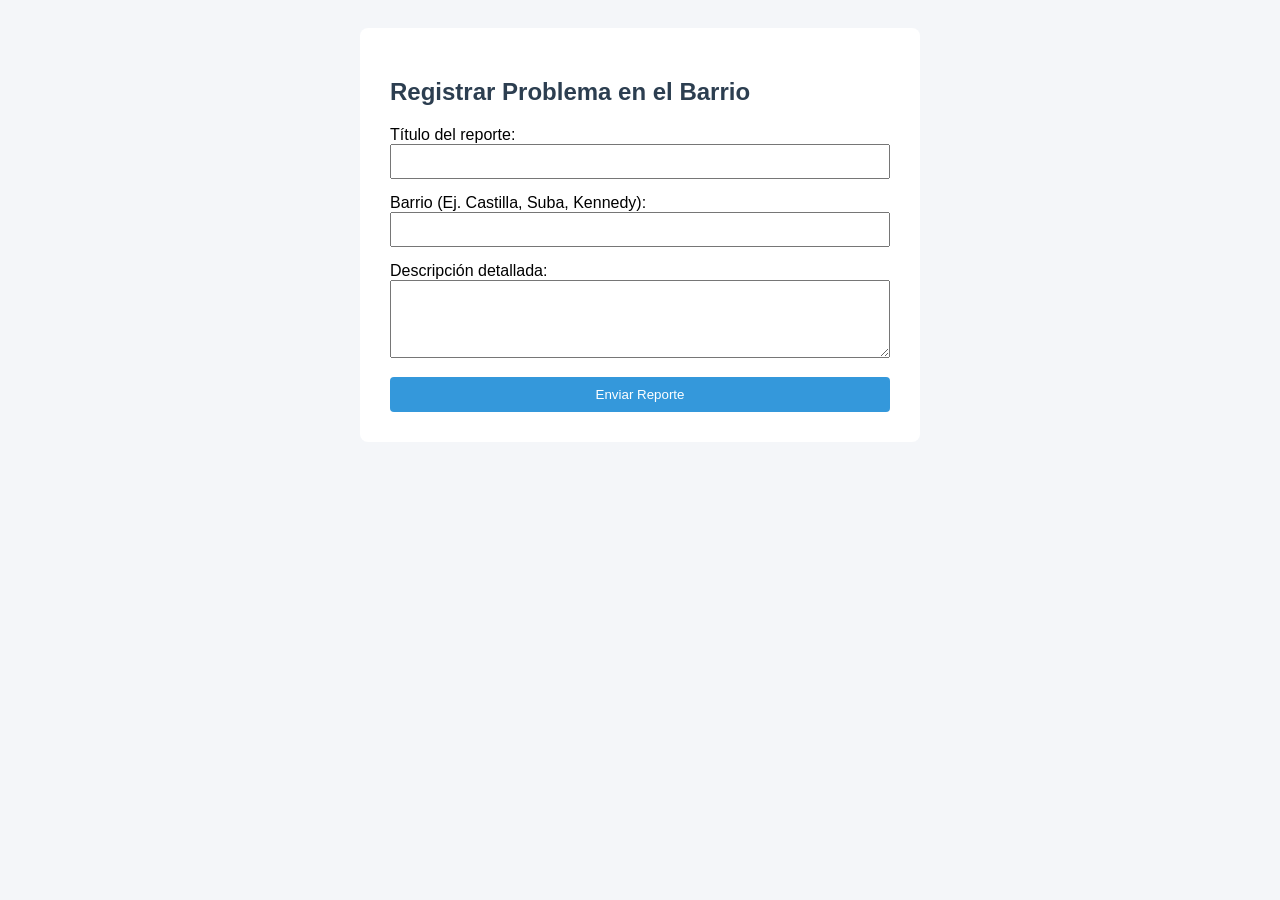
<file: plataforma-reportes/src/main/webapp/reporte.html>
<!DOCTYPE html>
<html lang="es">
<head>
    <meta charset="UTF-8">
    <title>Nuevo Reporte Ciudadano</title>
</head>
<body style="font-family: Arial, sans-serif; background-color: #f4f6f9; padding: 20px;">
<div style="max-width: 500px; margin: 0 auto; background: white; padding: 30px; border-radius: 8px;">
    <h2 style="color: #2c3e50;">Registrar Problema en el Barrio</h2>
    <form action="reporte" method="post">
        <div style="margin-bottom: 15px;">
            <label>Título del reporte:</label><br>
            <input type="text" name="titulo" style="width: 100%; padding: 8px; box-sizing: border-box;">
        </div>
        <div style="margin-bottom: 15px;">
            <label>Barrio (Ej. Castilla, Suba, Kennedy):</label><br>
            <input type="text" name="barrio" style="width: 100%; padding: 8px; box-sizing: border-box;">
        </div>
        <div style="margin-bottom: 15px;">
            <label>Descripción detallada:</label><br>
            <textarea name="descripcion" rows="4" style="width: 100%; padding: 8px; box-sizing: border-box;"></textarea>
        </div>
        <button type="submit" style="width: 100%; padding: 10px; background: #3498db; color: white; border: none; border-radius: 4px;">Enviar Reporte</button>
    </form>
</div>
</body>
</html>
</file>
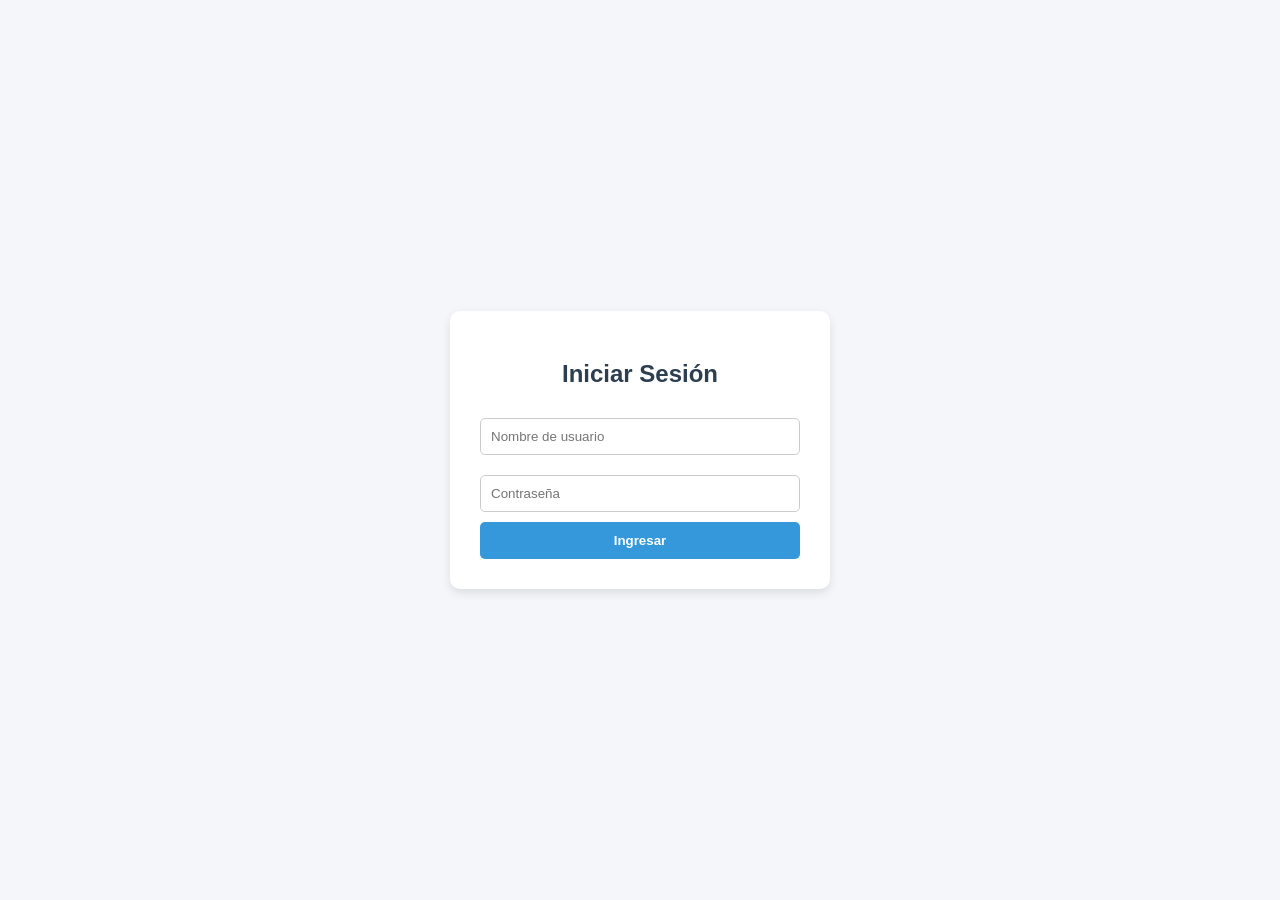
<file: Reportes_ciudadanos_proyecto-master/plataforma-reportes/src/main/webapp/login.html>
<!DOCTYPE html>
<html lang="es">
<head>
    <meta charset="UTF-8">
    <meta name="viewport" content="width=device-width, initial-scale=1.0">
    <title>Iniciar Sesión - Reportes Ciudadanos</title>
    <style>
        body { font-family: Arial, sans-serif; background-color: #f4f6f9; display: flex; justify-content: center; align-items: center; height: 100vh; margin: 0; }
        .card { background: white; padding: 30px; border-radius: 10px; box-shadow: 0 4px 10px rgba(0,0,0,0.1); width: 320px; text-align: center; }
        h2 { color: #2c3e50; margin-bottom: 20px; }
        input { width: 100%; padding: 10px; margin: 10px 0; border: 1px solid #ccc; border-radius: 5px; box-sizing: border-box; }
        button { width: 100%; padding: 11px; background-color: #3498db; color: white; border: none; border-radius: 5px; font-weight: bold; cursor: pointer; }
        button:hover { background-color: #2980b9; }
    </style>
</head>
<body>
<div class="card">
    <h2>Iniciar Sesión</h2>
    <form action="login" method="post">
        <input type="text" name="usuario" placeholder="Nombre de usuario" required>
        <input type="password" name="clave" placeholder="Contraseña" required>
        <button type="submit">Ingresar</button>
    </form>
</div>
</body>
</html>
</file>
